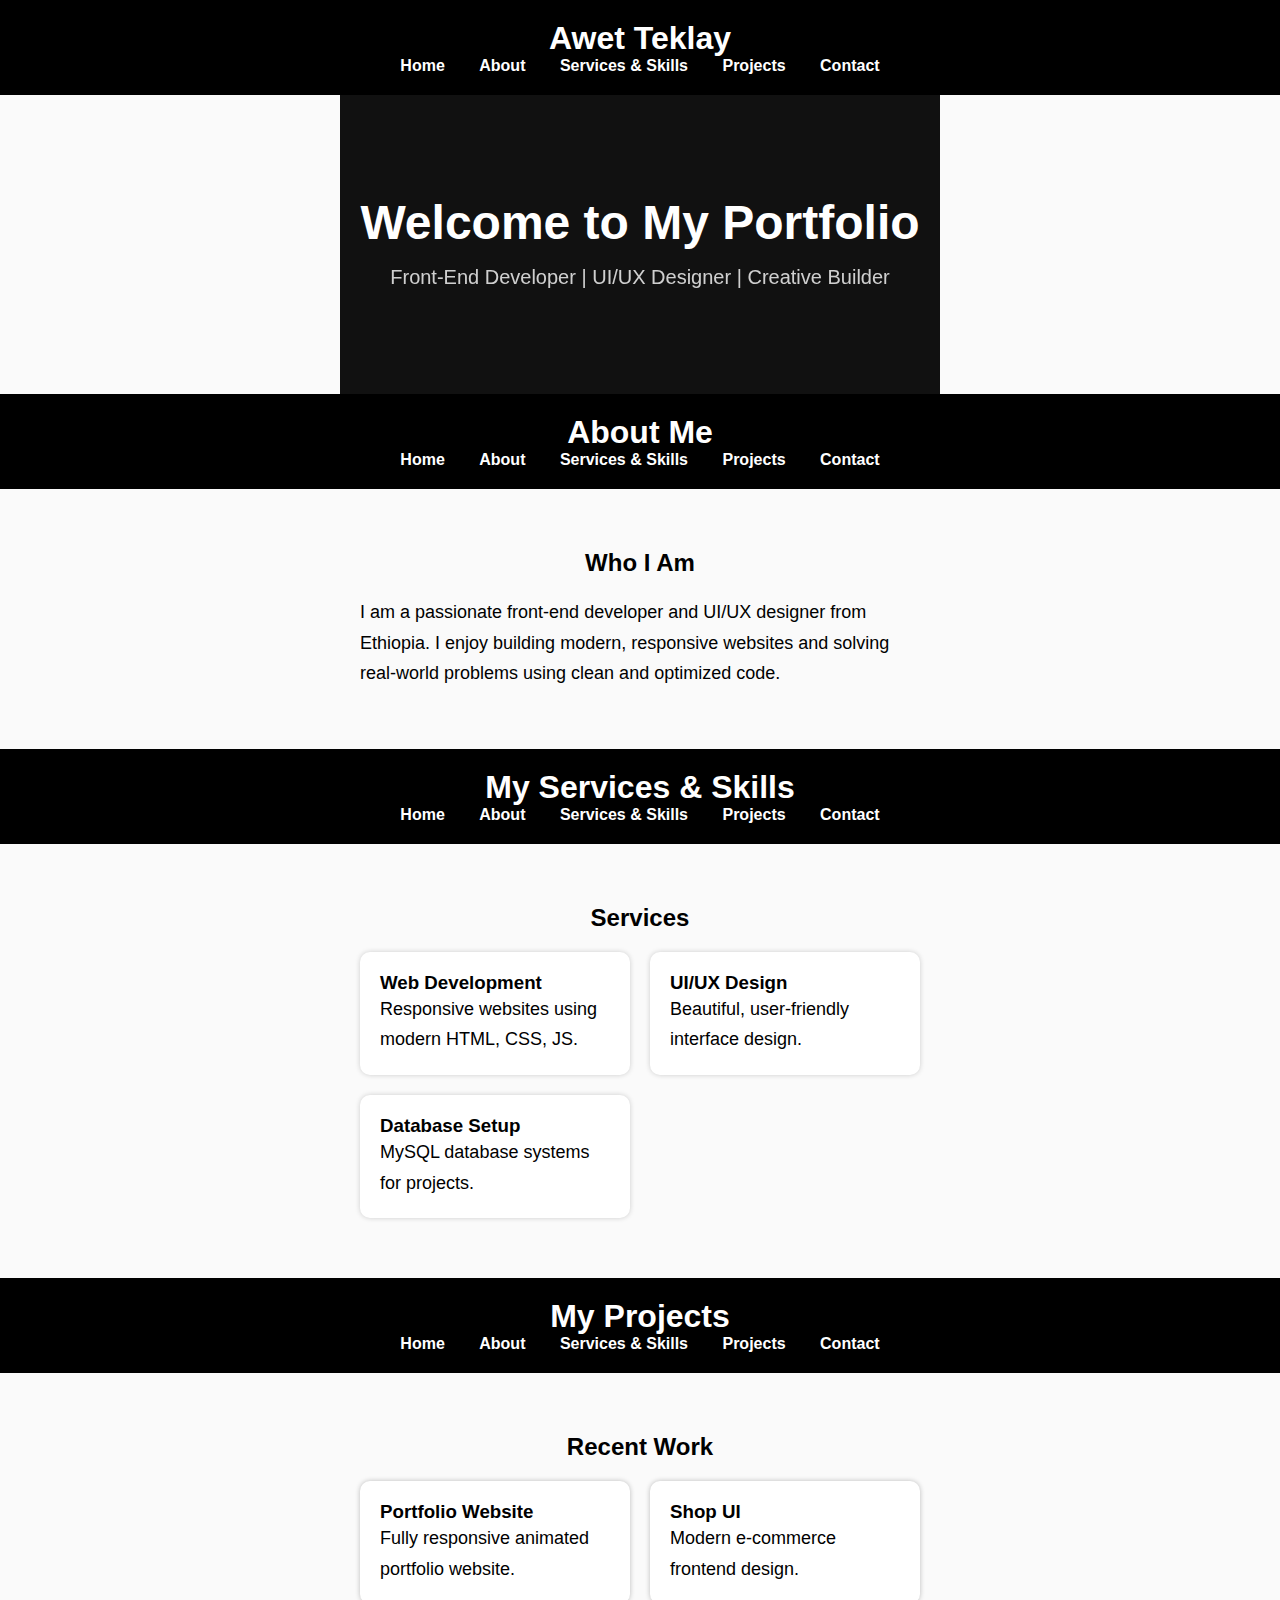
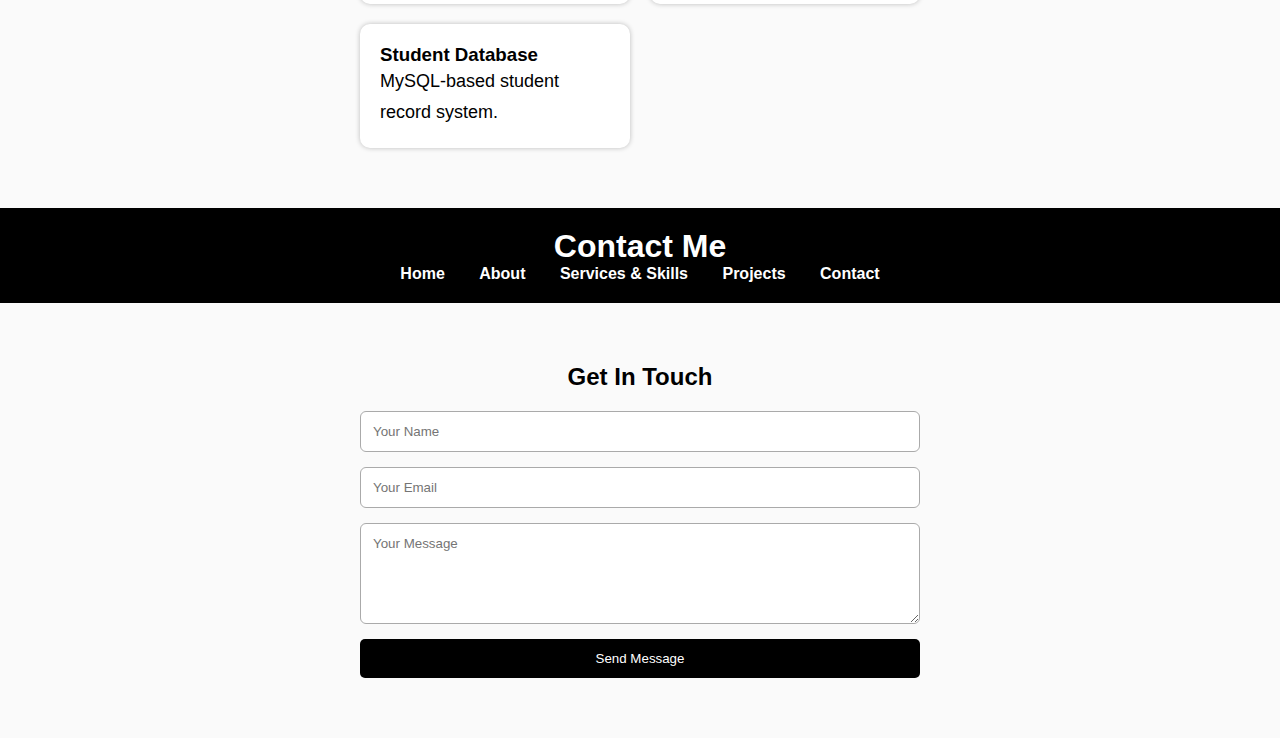
<file: portfolio .html>
<!-- ==================== INDEX.HTML ==================== -->
<!DOCTYPE html>
<html lang="en">
<head>
<meta charset="UTF-8" />
<meta name="viewport" content="width=device-width, initial-scale=1.0" />
<title>Awet Portfolio - Home</title>
<style>
  *{margin:0;padding:0;box-sizing:border-box;font-family:Arial;}
  body{background:#f4f4f4;}
  header{background:#000;color:#fff;padding:20px;text-align:center;position:sticky;top:0;}
  nav a{color:#fff;margin:0 15px;text-decoration:none;font-weight:bold;transition:0.3s;}
  nav a:hover{color:#ff9800;}

  /* Fade Animation */
  .fade-in{opacity:0;animation:fadeIn 1.5s forwards;}
  @keyframes fadeIn{to{opacity:1;}}

  #hero{text-align:center;padding:100px 20px;background:#111;color:#fff;animation:fadeIn 2s forwards;}
  #hero h1{font-size:48px;margin-bottom:10px;animation:slideDown 1s ease-out;}
  @keyframes slideDown{0%{transform:translateY(-40px);opacity:0;}100%{transform:translateY(0);opacity:1;}}
  #hero p{font-size:20px;opacity:0.8;}
</style>
</head>
<body>
<header>
  <h1>Awet Teklay</h1>
  <nav>
    <a href="index.html">Home</a>
    <a href="about.html">About</a>
    <a href="services.html">Services & Skills</a>
    <a href="projects.html">Projects</a>
    <a href="contact.html">Contact</a>
  </nav>
</header>
<section id="hero">
  <h1>Welcome to My Portfolio</h1>
  <p>Front-End Developer | UI/UX Designer | Creative Builder</p>
</section>
</body>
</html>


<!-- ==================== ABOUT.HTML ==================== -->
<!DOCTYPE html>
<html lang="en">
<head>
<meta charset="UTF-8" />
<meta name="viewport" content="width=device-width, initial-scale=1.0" />
<title>About - Awet Portfolio</title>
<style>
  body{margin:0;font-family:Arial;background:#fff;}
  header{background:#000;color:#fff;padding:20px;text-align:center;}
  nav a{color:#fff;margin:0 15px;text-decoration:none;font-weight:bold;}

  section{padding:60px 20px;max-width:900px;margin:auto;}
  h2{text-align:center;margin-bottom:20px;animation:fadeIn 1s forwards;}
  p{font-size:18px;line-height:1.7;animation:slideLeft 1.3s forwards;}

  @keyframes slideLeft{from{transform:translateX(-40px);opacity:0;}to{transform:translateX(0);opacity:1;}}
  @keyframes fadeIn{from{opacity:0;}to{opacity:1;}}
</style>
</head>
<body>
<header>
  <h1>About Me</h1>
  <nav>
    <a href="index.html">Home</a>
    <a href="about.html">About</a>
    <a href="services.html">Services & Skills</a>
    <a href="projects.html">Projects</a>
    <a href="contact.html">Contact</a>
  </nav>
</header>
<section>
  <h2>Who I Am</h2>
  <p>
    I am a passionate front-end developer and UI/UX designer from Ethiopia. I enjoy building
    modern, responsive websites and solving real-world problems using clean and optimized code.
  </p>
</section>
</body>
</html>


<!-- ==================== SERVICES.HTML ==================== -->
<!DOCTYPE html>
<html lang="en">
<head>
<meta charset="UTF-8" />
<meta name="viewport" content="width=device-width, initial-scale=1.0" />
<title>Services - Awet Portfolio</title>
<style>
  body{margin:0;font-family:Arial;background:#f7f7f7;}
  header{background:#000;color:#fff;padding:20px;text-align:center;}
  nav a{color:#fff;margin:0 15px;text-decoration:none;}

  section{padding:50px 20px;max-width:1100px;margin:auto;}
  h2{text-align:center;margin-bottom:20px;}

  .box{display:grid;grid-template-columns:repeat(auto-fit,minmax(260px,1fr));gap:20px;}
  .card{background:#fff;padding:20px;border-radius:10px;box-shadow:0 0 5px #ccc;transition:0.4s;animation:fadeIn 1.2s forwards;}
  .card:hover{transform:translateY(-10px);box-shadow:0 5px 20px #bbb;}

  @keyframes fadeIn{from{opacity:0;}to{opacity:1;}}
</style>
</head>
<body>
<header>
  <h1>My Services & Skills</h1>
  <nav>
    <a href="index.html">Home</a>
    <a href="about.html">About</a>
    <a href="services.html">Services & Skills</a>
    <a href="projects.html">Projects</a>
    <a href="contact.html">Contact</a>
  </nav>
</header>
<section>
  <h2>Services</h2>
  <div class="box">
    <div class="card"><h3>Web Development</h3><p>Responsive websites using modern HTML, CSS, JS.</p></div>
    <div class="card"><h3>UI/UX Design</h3><p>Beautiful, user-friendly interface design.</p></div>
    <div class="card"><h3>Database Setup</h3><p>MySQL database systems for projects.</p></div>
  </div>
</section>
</body>
</html>


<!-- ==================== PROJECTS.HTML ==================== -->
<!DOCTYPE html>
<html lang="en">
<head>
<meta charset="UTF-8" />
<meta name="viewport" content="width=device-width, initial-scale=1.0" />
<title>Projects - Awet Portfolio</title>
<style>
  body{margin:0;font-family:Arial;background:#eef0f1;}
  header{background:#000;color:#fff;padding:20px;text-align:center;}
  nav a{color:#fff;margin:0 15px;text-decoration:none;}

  section{padding:60px 20px;max-width:1100px;margin:auto;}
  h2{text-align:center;margin-bottom:20px;}

  .projects{display:grid;grid-template-columns:repeat(auto-fit,minmax(260px,1fr));gap:20px;}
  .project{background:#fff;padding:20px;border-radius:10px;box-shadow:0 0 5px #bbb;transition:0.3s;animation:zoom 1.2s forwards;}
  .project:hover{transform:scale(1.05);}    

  @keyframes zoom{from{transform:scale(0.7);opacity:0;}to{transform:scale(1);opacity:1;}}
</style>
</head>
<body>
<header>
  <h1>My Projects</h1>
  <nav>
    <a href="index.html">Home</a>
    <a href="about.html">About</a>
    <a href="services.html">Services & Skills</a>
    <a href="projects.html">Projects</a>
    <a href="contact.html">Contact</a>
  </nav>
</header>
<section>
  <h2>Recent Work</h2>
  <div class="projects">
    <div class="project"><h3>Portfolio Website</h3><p>Fully responsive animated portfolio website.</p></div>
    <div class="project"><h3>Shop UI</h3><p>Modern e-commerce frontend design.</p></div>
    <div class="project"><h3>Student Database</h3><p>MySQL-based student record system.</p></div>
  </div>
</section>
</body>
</html>


<!-- ==================== CONTACT.HTML ==================== -->
<!DOCTYPE html>
<html lang="en">
<head>
<meta charset="UTF-8" />
<meta name="viewport" content="width=device-width, initial-scale=1.0" />
<title>Contact - Awet Portfolio</title>
<style>
  body{margin:0;font-family:Arial;background:#fafafa;}
  header{background:#000;color:#fff;padding:20px;text-align:center;}
  nav a{color:#fff;margin:0 15px;text-decoration:none;}

  section{padding:60px 20px;max-width:600px;margin:auto;}
  h2{text-align:center;margin-bottom:20px;}

  form{display:grid;gap:15px;}
  input,textarea{padding:12px;border:1px solid #aaa;border-radius:6px;animation:fadeInUp 1s forwards;}
  button{padding:12px;background:#000;color:#fff;border:none;border-radius:5px;cursor:pointer;transition:0.3s;}
  button:hover{background:#ff9800;}

  @keyframes fadeInUp{from{transform:translateY(20px);opacity:0;}to{transform:translateY(0);opacity:1;}}
</style>
</head>
<body>
<header>
  <h1>Contact Me</h1>
  <nav>
    <a href="index.html">Home</a>
    <a href="about.html">About</a>
    <a href="services.html">Services & Skills</a>
    <a href="projects.html">Projects</a>
    <a href="contact.html">Contact</a>
  </nav>
</header>
<section>
  <h2>Get In Touch</h2>
  <form>
    <input type="text" placeholder="Your Name" required>
    <input type="email" placeholder="Your Email" required>
    <textarea rows="5" placeholder="Your Message"></textarea>
    <button>Send Message</button>
  </form>
</section>
</body>
</html>
</file>
